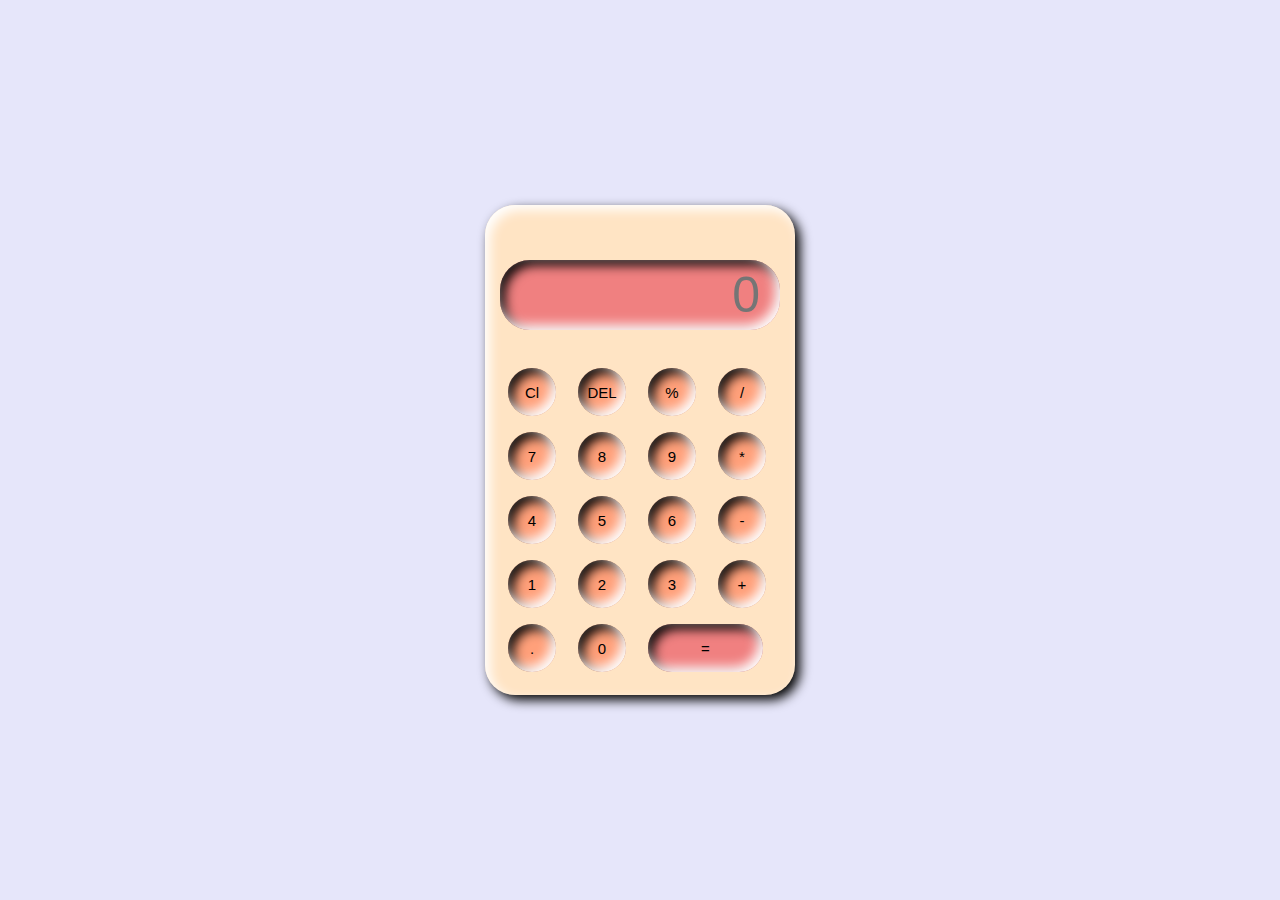
<file: index.html>
<!DOCTYPE html>
<html lang="en">
<head>
    <meta charset="UTF-8">
    <meta name="viewport" content="width=device-width, initial-scale=1.0">
    <link rel="stylesheet" href="style.css">
    <title>Calculator</title>
</head>
<body>
    <div class="container">
        <div class="calculator">
            <input type="text" placeholder="0" id="output-screen">
            <button onclick="Clear()">Cl</button>
            <button onclick="del()">DEL</button>
            <button onclick="display('%')">%</button>
            <button onclick="display('/')">/</button>
            <button onclick="display('7')">7</button>
            <button onclick="display('8')">8</button>
            <button onclick="display('9')">9</button>
            <button onclick="display('*')">*</button>
            <button onclick="display('4')">4</button>
            <button onclick="display('5')">5</button>
            <button onclick="display('6')">6</button>
            <button onclick="display('-')">-</button>
            <button onclick="display('1')">1</button>
            <button onclick="display('2')">2</button>
            <button onclick="display('3')">3</button>
            <button onclick="display('+')">+</button>
            <button onclick="display('.')">.</button>
            <button onclick="display('0')">0</button>
            <button onclick="calculate()" class="equal">=</button>
        </div>
    </div>

    <script>
            let outputscreen = document.getElementById("output-screen");

            function display(num){
                outputscreen.value += num;
            }
            function calculate(){
                try{
                    outputscreen.value = eval(outputscreen.value);
                }
                catch(err)
                {
                    alert('invalid')
                }
            }
            function Clear(){
                outputscreen.value = '';
            }

            function del(){
                outputscreen.value = outputscreen.value.slice(0,-1);
            }

    </script>
</body>
</html>
</file>
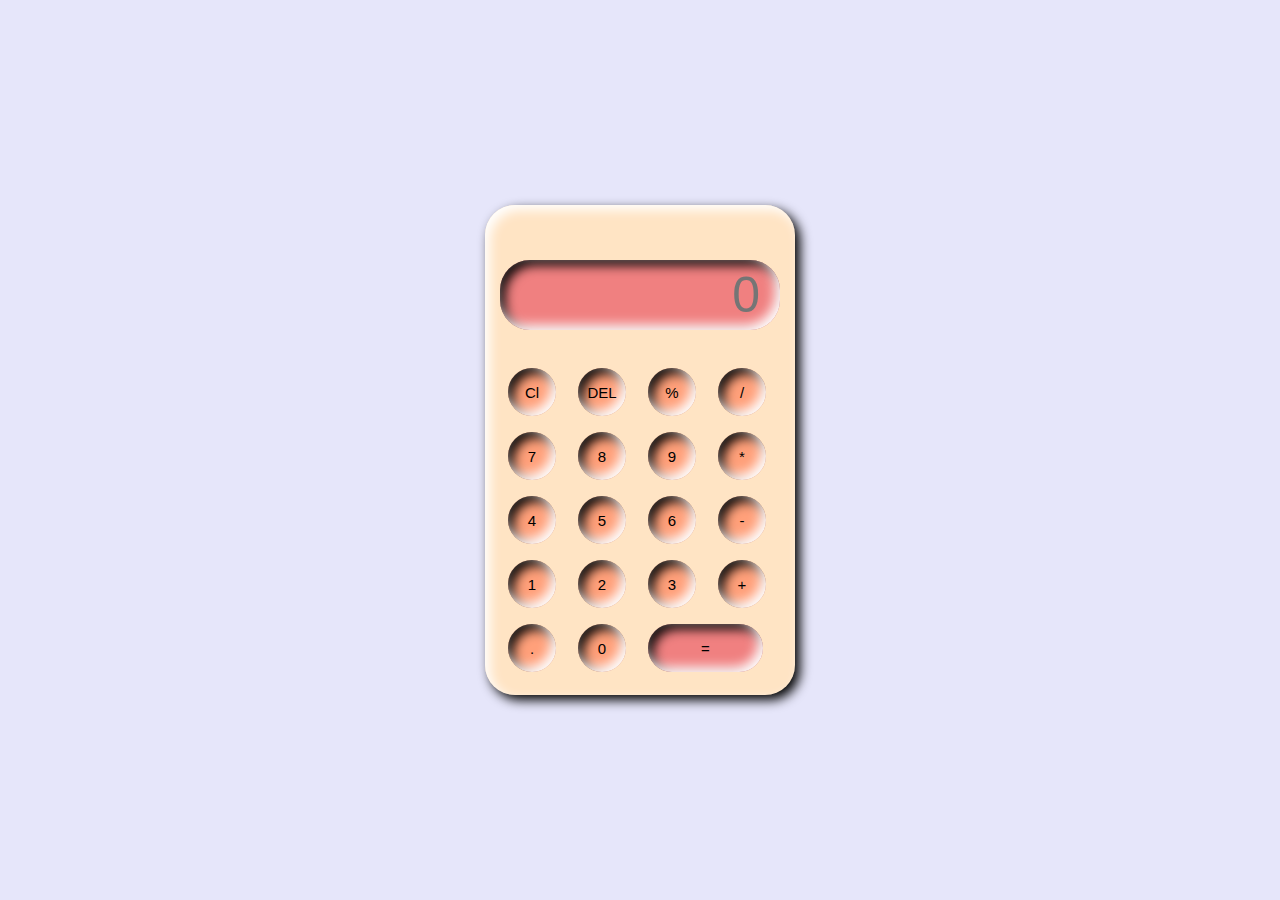
<file: cal.html>
<!DOCTYPE html>
<html lang="en">
<head>
    <meta charset="UTF-8">
    <meta name="viewport" content="width=device-width, initial-scale=1.0">
    <link rel="stylesheet" href="cal.css">
    <script src="cal.js" defer></script>
    <title>Calculator</title>
</head>
<body>
    <div class="container">
        <div class="calculator">
            <input type="text" placeholder="0" id="output-screen">
            <button onclick="Clear()">Cl</button>
            <button onclick="del()">DEL</button>
            <button onclick="display('%')">%</button>
            <button onclick="display('/')">/</button>
            <button onclick="display('7')">7</button>
            <button onclick="display('8')">8</button>
            <button onclick="display('9')">9</button>
            <button onclick="display('*')">*</button>
            <button onclick="display('4')">4</button>
            <button onclick="display('5')">5</button>
            <button onclick="display('6')">6</button>
            <button onclick="display('-')">-</button>
            <button onclick="display('1')">1</button>
            <button onclick="display('2')">2</button>
            <button onclick="display('3')">3</button>
            <button onclick="display('+')">+</button>
            <button onclick="display('.')">.</button>
            <button onclick="display('0')">0</button>
            <button onclick="calculate()" class="equal">=</button>
        </div>
    </div>

</body>
</html>
</file>
<file: style.css>
*{
    margin: 0;
    padding: 0;
    box-sizing: border-box;
    background-color:lavender;
    font-family: sans-serif;
    outline: none;
}

.container{
    height: 100vh;
    display: flex;
    justify-content: center;
    align-items: center;

}

.calculator{
    background-color: bisque;
    padding: 15px;
    border-radius: 30px;
    box-shadow: inset 5px 5px 12px white,
                      5px 5px 12px black;
    display: grid;
    grid-template-columns: repeat(4,70px);                   
}

input{
    grid-column: span 4;
    height: 70px;
    width: 280px;
    background-color: lightcoral;
    box-shadow: inset -5px -5px 12px white,
                inset  5px 5px 12px black;
    border:none;
    border-radius: 30px;
    color: black;   
    font-size: 50px; 
    text-align: end;
    margin: auto;
    margin-top: 40px;
    margin-bottom: 30px;
    padding: 20px;

}
button{
    height: 48px;
    width: 48px;
    background-color: lightsalmon;
    box-shadow: inset -5px -5px 12px white,
                inset  5px 5px 12px black;
    border: none;
    border-radius: 50px;
    margin: 8px;
    font-size: 15px;


}

.equal{
    width: 115px;
    border-radius: 40px;
    background-color: lightcoral;
    box-shadow: inset -5px -5px 12px white,
                inset  5px 5px 12px black;
    }
</file>
<file: cal.css>
*{
    margin: 0;
    padding: 0;
    box-sizing: border-box;
    background-color:lavender;
    font-family: sans-serif;
    outline: none;
}

.container{
    height: 100vh;
    display: flex;
    justify-content: center;
    align-items: center;

}

.calculator{
    background-color: bisque;
    padding: 15px;
    border-radius: 30px;
    box-shadow: inset 5px 5px 12px white,
                      5px 5px 12px black;
    display: grid;
    grid-template-columns: repeat(4,70px);                   
}

input{
    grid-column: span 4;
    height: 70px;
    width: 280px;
    background-color: lightcoral;
    box-shadow: inset -5px -5px 12px white,
                inset  5px 5px 12px black;
    border:none;
    border-radius: 30px;
    color: black;   
    font-size: 50px; 
    text-align: end;
    margin: auto;
    margin-top: 40px;
    margin-bottom: 30px;
    padding: 20px;

}
button{
    height: 48px;
    width: 48px;
    background-color: lightsalmon;
    box-shadow: inset -5px -5px 12px white,
                inset  5px 5px 12px black;
    border: none;
    border-radius: 50px;
    margin: 8px;
    font-size: 15px;


}

.equal{
    width: 115px;
    border-radius: 40px;
    background-color: lightcoral;
    box-shadow: inset -5px -5px 12px white,
                inset  5px 5px 12px black;
    }
</file>
